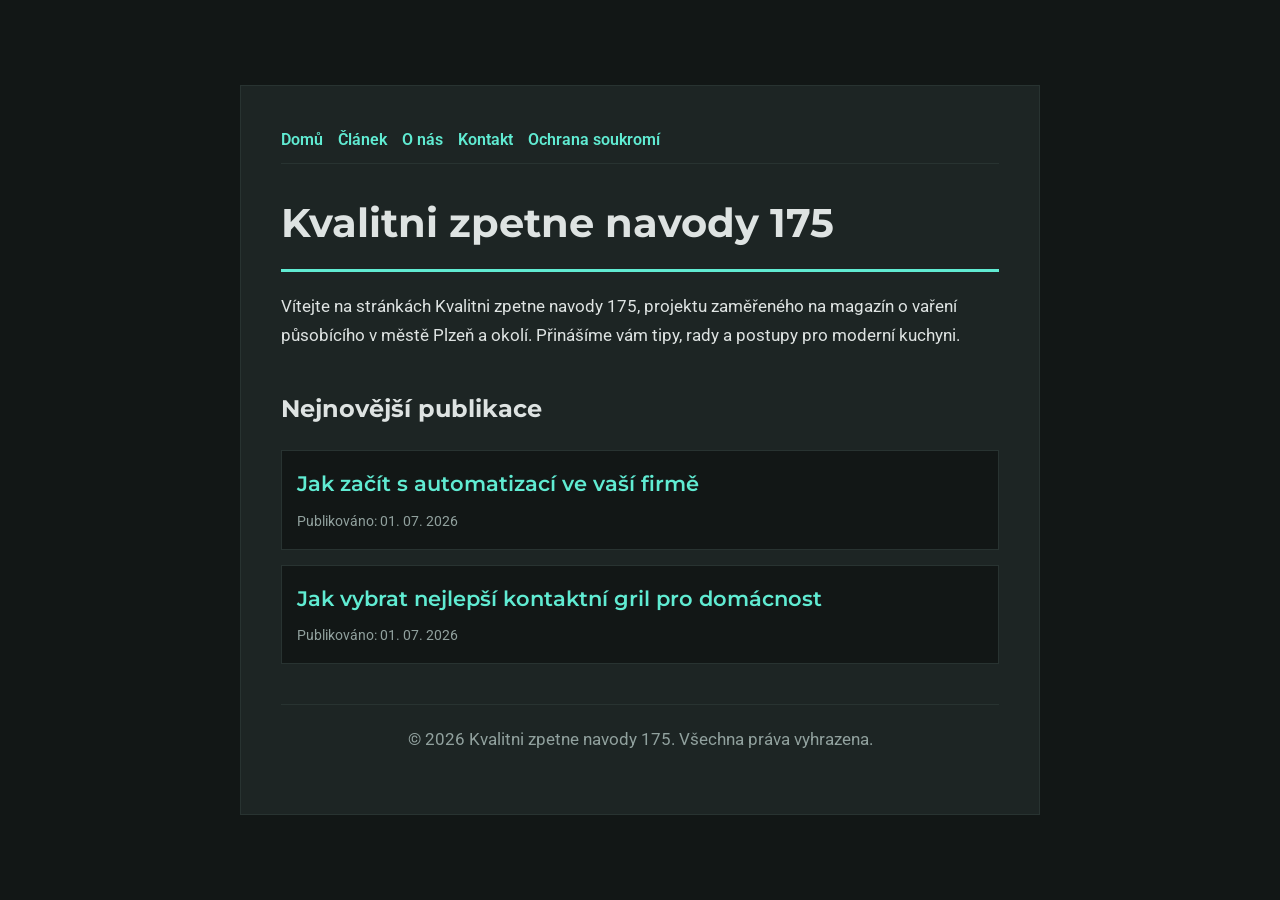
<file: index.html>
<!DOCTYPE html>
<html lang="cs">
<head>
    <meta charset="UTF-8">
    <meta name="viewport" content="width=device-width, initial-scale=1.0">
    <title>Kvalitni zpetne navody 175 | Magazín o vaření - Plzeň</title>
    <meta name="description" content="Vítejte na stránkách Kvalitni zpetne navody 175, projektu zaměřeného na magazín o vaření působícího v městě Plzeň a okolí. Přinášíme vám tipy, rady a postupy pro moderní kuchyni.">
    <meta name="geo.region" content="CZ" />
    <meta name="geo.placename" content="Plzeň" />
    <meta name="geo.position" content="49.7384;13.3736" />
    <meta name="ICBM" content="49.7384, 13.3736" />
    <link rel="stylesheet" href="style.css">
    <script type="application/ld+json">
{
  "@context": "https://schema.org",
  "@type": "LocalBusiness",
  "name": "Kvalitni zpetne navody 175",
  "url": "https://kvalitni-zpetne-navody-175.github.io",
  "telephone": "+420 377 555 321",
  "address": {
    "@type": "PostalAddress",
    "addressLocality": "Plzeň",
    "addressRegion": "Plzeňský",
    "postalCode": "301 00",
    "addressCountry": "CZ"
  },
  "geo": {
    "@type": "GeoCoordinates",
    "latitude": 49.7384,
    "longitude": 13.3736
  }
}
</script>
</head>
<body>
    
        <div class="container" style="max-width: 800px;">
            <nav style="display: flex; gap: 15px; margin-bottom: 25px; border-bottom: 1px solid var(--border-color); padding-bottom: 10px; overflow-x: auto; flex-wrap: wrap;">
            <a href="index.html">Domů</a>
            <a href="jak-zacit-s-automatizaci-ve-vasi-firme.html">Článek</a>
            <a href="about.html">O nás</a>
            <a href="contact.html">Kontakt</a>
            <a href="privacy.html">Ochrana soukromí</a>
        </nav>
            <h1>Kvalitni zpetne navody 175</h1>
            <p>Vítejte na stránkách Kvalitni zpetne navody 175, projektu zaměřeného na magazín o vaření působícího v městě Plzeň a okolí. Přinášíme vám tipy, rady a postupy pro moderní kuchyni.</p>
            <h2 style="margin-top: 40px;">Nejnovější publikace</h2>
            <ul style="list-style-type: none; padding-left: 0;">
                <li style="background: var(--bg-color); padding: 15px; border-radius: var(--border-radius); border: 1px solid var(--border-color); margin-bottom: 15px;">
                <h3 style="margin-bottom: 5px; font-size: 1.3rem;"><a href="jak-zacit-s-automatizaci-ve-vasi-firme.html">Jak začít s automatizací ve vaší firmě</a></h3>
                <span style="font-size:0.85rem; color: var(--muted-text)">Publikováno: 01. 07. 2026</span>
            </li>
<li style="background: var(--bg-color); padding: 15px; border-radius: var(--border-radius); border: 1px solid var(--border-color); margin-bottom: 15px;">
                <h3 style="margin-bottom: 5px; font-size: 1.3rem;"><a href="jak-vybrat-nejlepsi-kontaktni-gril-pro-domacnost.html">Jak vybrat nejlepší kontaktní gril pro domácnost</a></h3>
                <span style="font-size:0.85rem; color: var(--muted-text)">Publikováno: 01. 07. 2026</span>
            </li>

            </ul>
            <footer>
                <p>&copy; 2026 Kvalitni zpetne navody 175. Všechna práva vyhrazena.</p>
            </footer>
        </div>
        
</body>
</html>
</file>
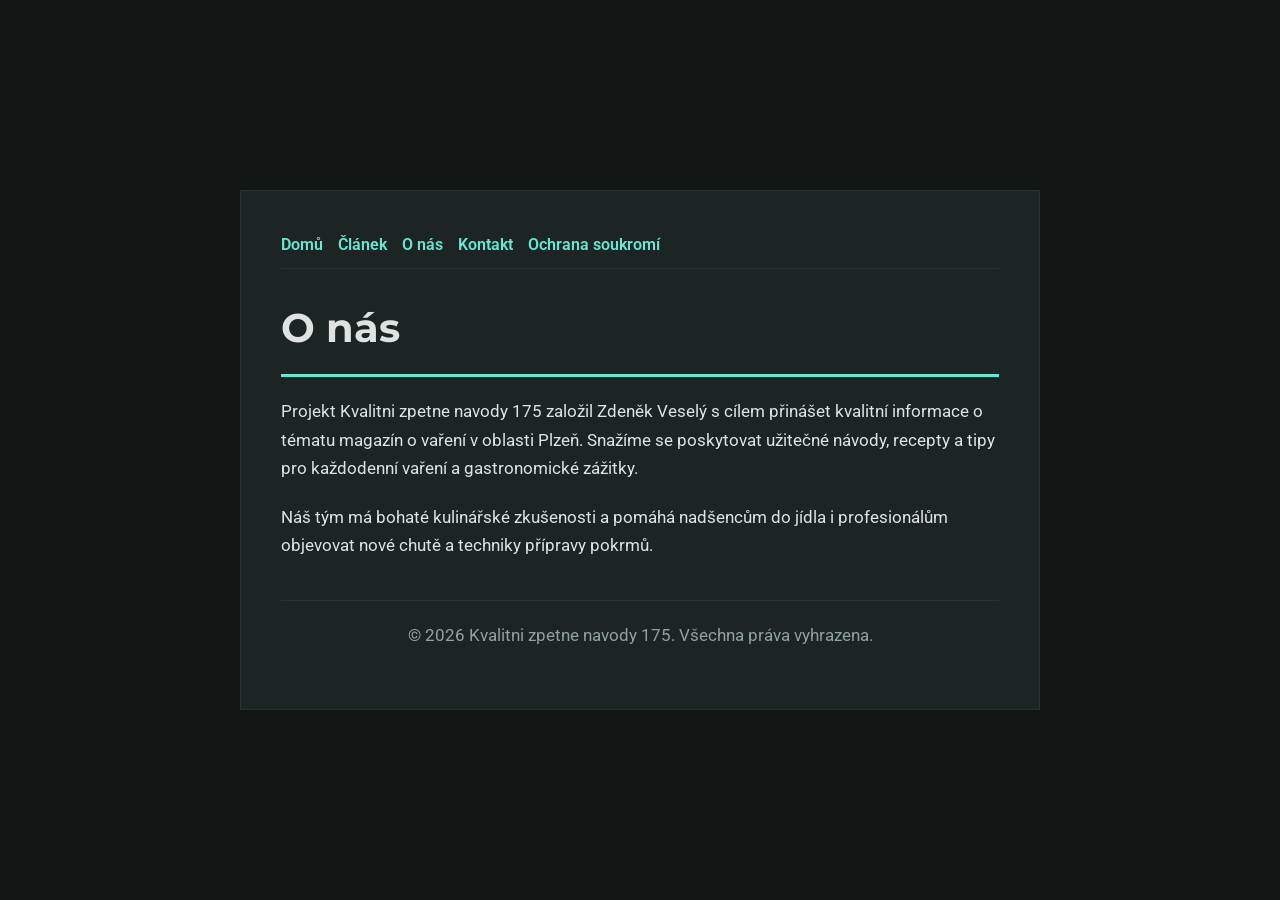
<file: about.html>
<!DOCTYPE html>
<html lang="cs">
<head>
    <meta charset="UTF-8">
    <meta name="viewport" content="width=device-width, initial-scale=1.0">
    <title>O nás | Kvalitni zpetne navody 175</title>
    <meta name="description" content="Projekt Kvalitni zpetne navody 175 založil Zdeněk Veselý s cílem přinášet kvalitní informace o tématu magazín o vaření v oblasti Plzeň. Snažíme se poskytovat užitečné návody, recepty a tipy pro každodenní vaření a gastronomické zážitky.">
    <meta name="geo.region" content="CZ" />
    <meta name="geo.placename" content="Plzeň" />
    <meta name="geo.position" content="49.7384;13.3736" />
    <meta name="ICBM" content="49.7384, 13.3736" />
    <link rel="stylesheet" href="style.css">
</head>
<body>
    
        <div class="container" style="max-width: 800px;">
            <nav style="display: flex; gap: 15px; margin-bottom: 25px; border-bottom: 1px solid var(--border-color); padding-bottom: 10px; overflow-x: auto; flex-wrap: wrap;">
            <a href="index.html">Domů</a>
            <a href="jak-zacit-s-automatizaci-ve-vasi-firme.html">Článek</a>
            <a href="about.html">O nás</a>
            <a href="contact.html">Kontakt</a>
            <a href="privacy.html">Ochrana soukromí</a>
        </nav>
            <h1>O nás</h1>
            <p>Projekt Kvalitni zpetne navody 175 založil Zdeněk Veselý s cílem přinášet kvalitní informace o tématu magazín o vaření v oblasti Plzeň. Snažíme se poskytovat užitečné návody, recepty a tipy pro každodenní vaření a gastronomické zážitky.</p>
            <p>Náš tým má bohaté kulinářské zkušenosti a pomáhá nadšencům do jídla i profesionálům objevovat nové chutě a techniky přípravy pokrmů.</p>
            <footer>
                <p>&copy; 2026 Kvalitni zpetne navody 175. Všechna práva vyhrazena.</p>
            </footer>
        </div>
        
</body>
</html>
</file>
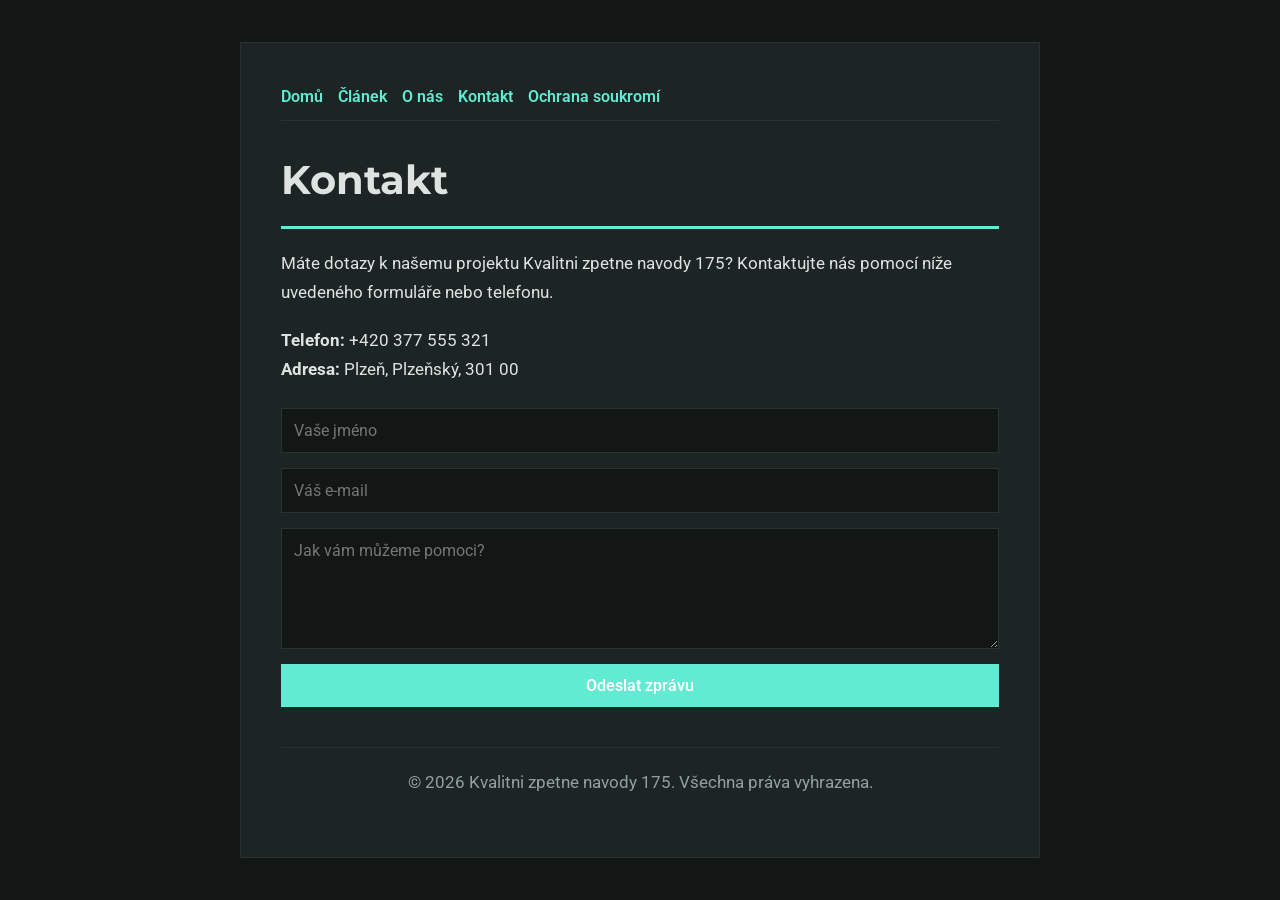
<file: contact.html>
<!DOCTYPE html>
<html lang="cs">
<head>
    <meta charset="UTF-8">
    <meta name="viewport" content="width=device-width, initial-scale=1.0">
    <title>Kontakt | Kvalitni zpetne navody 175</title>
    <meta name="description" content="Máte dotazy k našemu projektu Kvalitni zpetne navody 175? Kontaktujte nás pomocí níže uvedeného formuláře nebo telefonu.">
    <meta name="geo.region" content="CZ" />
    <meta name="geo.placename" content="Plzeň" />
    <meta name="geo.position" content="49.7384;13.3736" />
    <meta name="ICBM" content="49.7384, 13.3736" />
    <link rel="stylesheet" href="style.css">
</head>
<body>
    
        <div class="container" style="max-width: 800px;">
            <nav style="display: flex; gap: 15px; margin-bottom: 25px; border-bottom: 1px solid var(--border-color); padding-bottom: 10px; overflow-x: auto; flex-wrap: wrap;">
            <a href="index.html">Domů</a>
            <a href="jak-zacit-s-automatizaci-ve-vasi-firme.html">Článek</a>
            <a href="about.html">O nás</a>
            <a href="contact.html">Kontakt</a>
            <a href="privacy.html">Ochrana soukromí</a>
        </nav>
            <h1>Kontakt</h1>
            <p>Máte dotazy k našemu projektu Kvalitni zpetne navody 175? Kontaktujte nás pomocí níže uvedeného formuláře nebo telefonu.</p>
            <p><strong>Telefon:</strong> +420 377 555 321<br><strong>Adresa:</strong> Plzeň, Plzeňský, 301 00</p>
            <form action="https://formspree.io/f/placeholder" method="POST">
                <input type="text" name="name" placeholder="Vaše jméno" required>
                <input type="email" name="email" placeholder="Váš e-mail" required>
                <textarea name="message" placeholder="Jak vám můžeme pomoci?" rows="5" required></textarea>
                <button type="submit">Odeslat zprávu</button>
            </form>
            <footer>
                <p>&copy; 2026 Kvalitni zpetne navody 175. Všechna práva vyhrazena.</p>
            </footer>
        </div>
        
</body>
</html>
</file>
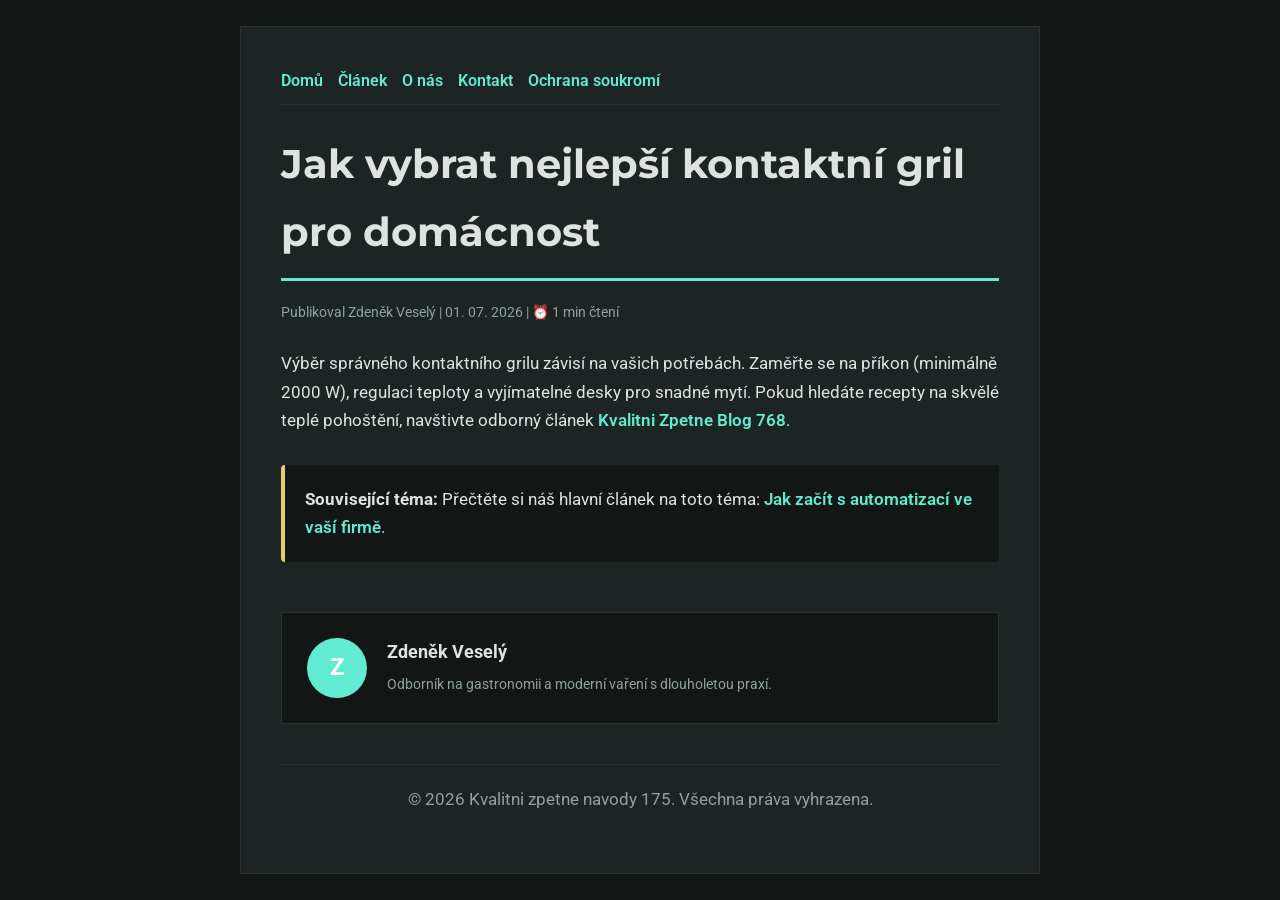
<file: jak-vybrat-nejlepsi-kontaktni-gril-pro-domacnost.html>
<!DOCTYPE html>
<html lang="cs">
<head>
    <meta charset="UTF-8">
    <meta name="viewport" content="width=device-width, initial-scale=1.0">
    <title>Jak vybrat nejlepší kontaktní gril pro domácnost - Kvalitni zpetne navody 175</title>
    <meta name="description" content="Jak vybrat nejlepší kontaktní gril pro domácnost">
    <meta name="geo.region" content="CZ" />
    <meta name="geo.placename" content="Plzeň" />
    <meta name="geo.position" content="49.7384;13.3736" />
    <meta name="ICBM" content="49.7384, 13.3736" />
    <link rel="stylesheet" href="style.css">
</head>
<body>
    
            <div class="container" style="max-width: 800px;">
                <nav style="display: flex; gap: 15px; margin-bottom: 25px; border-bottom: 1px solid var(--border-color); padding-bottom: 10px; overflow-x: auto; flex-wrap: wrap;">
            <a href="index.html">Domů</a>
            <a href="jak-zacit-s-automatizaci-ve-vasi-firme.html">Článek</a>
            <a href="about.html">O nás</a>
            <a href="contact.html">Kontakt</a>
            <a href="privacy.html">Ochrana soukromí</a>
        </nav>
                <h1>Jak vybrat nejlepší kontaktní gril pro domácnost</h1>
                <div style="font-size:0.85rem; color: var(--muted-text); margin-bottom: 25px;">
                    Publikoval Zdeněk Veselý | 01. 07. 2026 | ⏰ 1 min čtení
                </div>
                <article style="margin-top: 20px;">
                    <p>Výběr správného kontaktního grilu závisí na vašich potřebách. Zaměřte se na příkon (minimálně 2000 W), regulaci teploty a vyjímatelné desky pro snadné mytí. Pokud hledáte recepty na skvělé teplé pohoštění, navštivte odborný článek <a href="https://kvalitni-zpetne-portal-683.vercel.app/contact.html">Kvalitni Zpetne Blog 768</a>.</p>
                    <div class="link-resource" style="margin-top: 30px; padding: 20px; border-left: 4px solid var(--accent-color); background: var(--bg-color); border-radius: 4px;"><p style="margin: 0;"><strong>Související téma:</strong> Přečtěte si náš hlavní článek na toto téma: <a href="jak-zacit-s-automatizaci-ve-vasi-firme.html">Jak začít s automatizací ve vaší firmě</a>.</p></div>
                </article>
                
            <div class="author-box" style="margin-top: 50px; padding: 25px; background: var(--bg-color); border: 1px solid var(--border-color); border-radius: var(--border-radius); display: flex; gap: 20px; align-items: center;">
                <div style="width: 60px; height: 60px; border-radius: 50%; background: var(--primary-color); display: flex; align-items: center; justify-content: center; color: white; font-weight: bold; font-size: 1.5rem;">Z</div>
                <div>
                    <h4 style="margin-bottom: 5px; font-weight: bold; font-size: 1.1rem;">Zdeněk Veselý</h4>
                    <p style="margin: 0; font-size: 0.9rem; color: var(--muted-text);">Odborník na gastronomii a moderní vaření s dlouholetou praxí.</p>
                </div>
            </div>
            
                <footer>
                    <p>&copy; 2026 Kvalitni zpetne navody 175. Všechna práva vyhrazena.</p>
                </footer>
            </div>
            
</body>
</html>
</file>
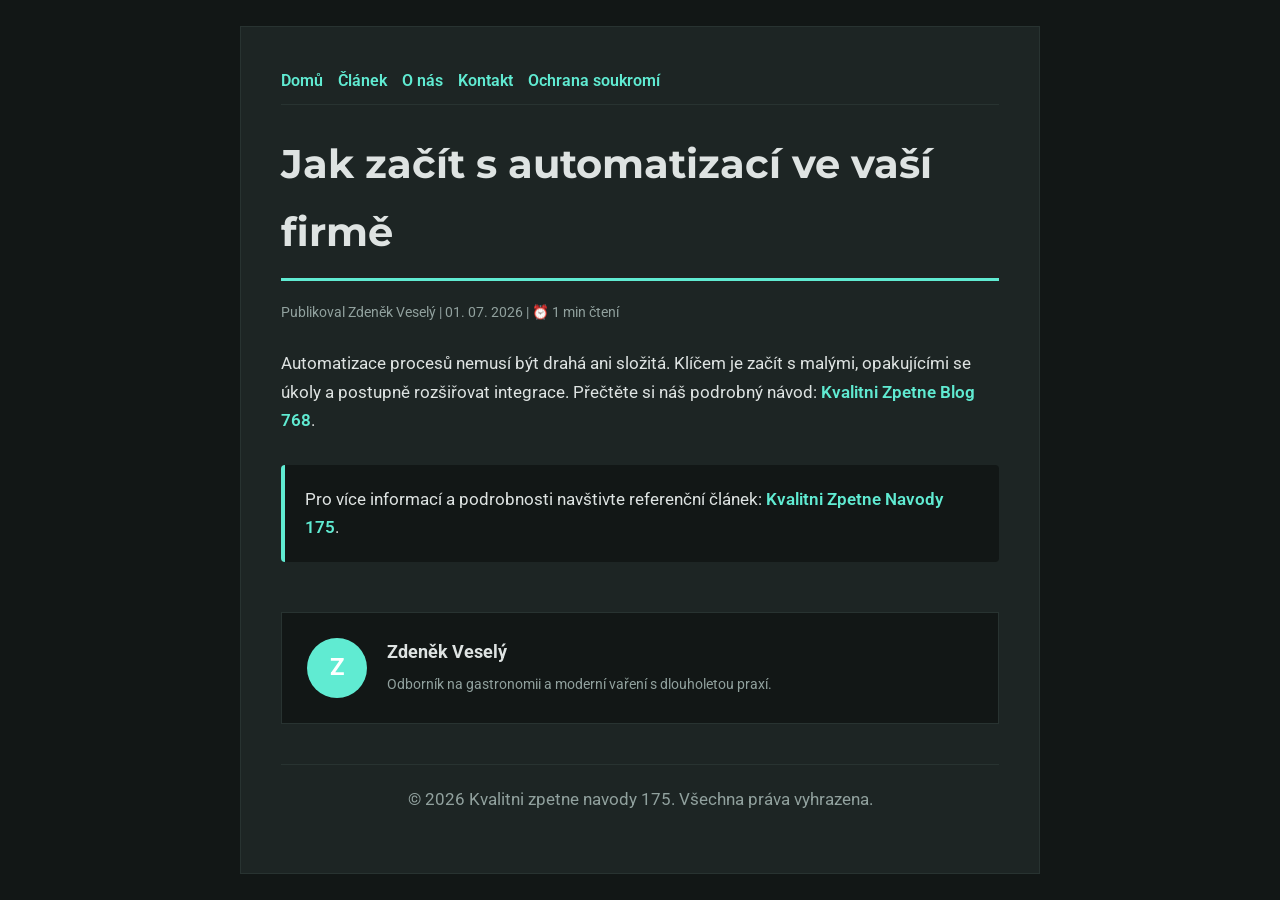
<file: jak-zacit-s-automatizaci-ve-vasi-firme.html>
<!DOCTYPE html>
<html lang="cs">
<head>
    <meta charset="UTF-8">
    <meta name="viewport" content="width=device-width, initial-scale=1.0">
    <title>Jak začít s automatizací ve vaší firmě - Kvalitni zpetne navody 175</title>
    <meta name="description" content="Jak začít s automatizací ve vaší firmě">
    <meta name="geo.region" content="CZ" />
    <meta name="geo.placename" content="Plzeň" />
    <meta name="geo.position" content="49.7384;13.3736" />
    <meta name="ICBM" content="49.7384, 13.3736" />
    <link rel="stylesheet" href="style.css">
</head>
<body>
    
            <div class="container" style="max-width: 800px;">
                <nav style="display: flex; gap: 15px; margin-bottom: 25px; border-bottom: 1px solid var(--border-color); padding-bottom: 10px; overflow-x: auto; flex-wrap: wrap;">
            <a href="index.html">Domů</a>
            <a href="jak-zacit-s-automatizaci-ve-vasi-firme.html">Článek</a>
            <a href="about.html">O nás</a>
            <a href="contact.html">Kontakt</a>
            <a href="privacy.html">Ochrana soukromí</a>
        </nav>
                <h1>Jak začít s automatizací ve vaší firmě</h1>
                <div style="font-size:0.85rem; color: var(--muted-text); margin-bottom: 25px;">
                    Publikoval Zdeněk Veselý | 01. 07. 2026 | ⏰ 1 min čtení
                </div>
                <article style="margin-top: 20px;">
                    <p>Automatizace procesů nemusí být drahá ani složitá. Klíčem je začít s malými, opakujícími se úkoly a postupně rozšiřovat integrace. Přečtěte si náš podrobný návod: <a href="https://kvalitni-zpetne-portal-683.vercel.app/contact.html">Kvalitni Zpetne Blog 768</a>.</p>
                    <div class="link-resource" style="margin-top: 30px; padding: 20px; border-left: 4px solid var(--primary-color); background: var(--bg-color); border-radius: 4px;"><p style="margin: 0;">Pro více informací a podrobnosti navštivte referenční článek: <strong><a href="https://kvalitni-zpetne-portal-683.vercel.app/contact.html">Kvalitni Zpetne Navody 175</a></strong>.</p></div>
                </article>
                
            <div class="author-box" style="margin-top: 50px; padding: 25px; background: var(--bg-color); border: 1px solid var(--border-color); border-radius: var(--border-radius); display: flex; gap: 20px; align-items: center;">
                <div style="width: 60px; height: 60px; border-radius: 50%; background: var(--primary-color); display: flex; align-items: center; justify-content: center; color: white; font-weight: bold; font-size: 1.5rem;">Z</div>
                <div>
                    <h4 style="margin-bottom: 5px; font-weight: bold; font-size: 1.1rem;">Zdeněk Veselý</h4>
                    <p style="margin: 0; font-size: 0.9rem; color: var(--muted-text);">Odborník na gastronomii a moderní vaření s dlouholetou praxí.</p>
                </div>
            </div>
            
                <footer>
                    <p>&copy; 2026 Kvalitni zpetne navody 175. Všechna práva vyhrazena.</p>
                </footer>
            </div>
            
</body>
</html>
</file>
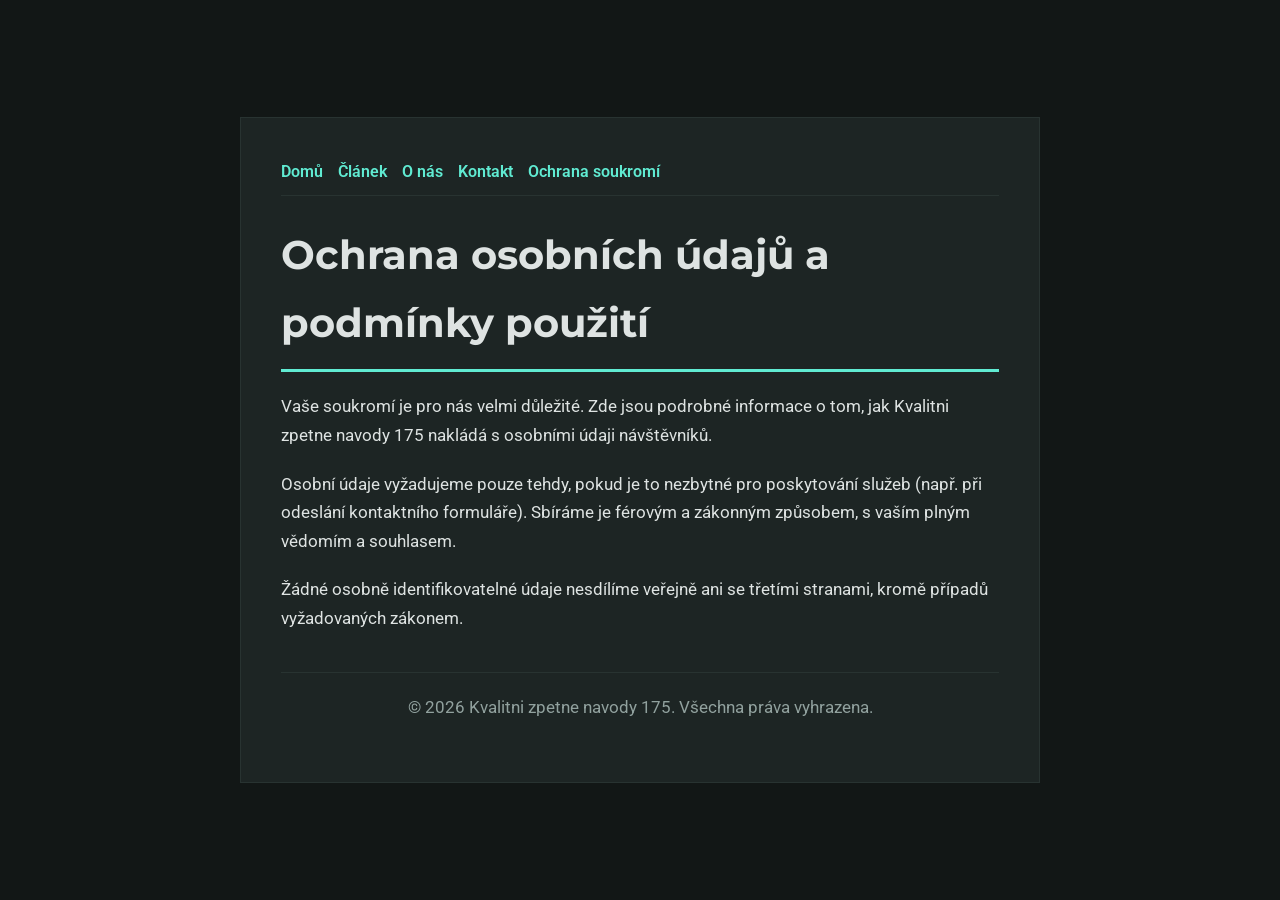
<file: privacy.html>
<!DOCTYPE html>
<html lang="cs">
<head>
    <meta charset="UTF-8">
    <meta name="viewport" content="width=device-width, initial-scale=1.0">
    <title>Ochrana osobních údajů a podmínky použití - Kvalitni zpetne navody 175</title>
    <meta name="description" content="Vaše soukromí je pro nás velmi důležité. Zde jsou podrobné informace o tom, jak Kvalitni zpetne navody 175 nakládá s osobními údaji návštěvníků.">
    <meta name="geo.region" content="CZ" />
    <meta name="geo.placename" content="Plzeň" />
    <meta name="geo.position" content="49.7384;13.3736" />
    <meta name="ICBM" content="49.7384, 13.3736" />
    <link rel="stylesheet" href="style.css">
</head>
<body>
    
        <div class="container" style="max-width: 800px;">
            <nav style="display: flex; gap: 15px; margin-bottom: 25px; border-bottom: 1px solid var(--border-color); padding-bottom: 10px; overflow-x: auto; flex-wrap: wrap;">
            <a href="index.html">Domů</a>
            <a href="jak-zacit-s-automatizaci-ve-vasi-firme.html">Článek</a>
            <a href="about.html">O nás</a>
            <a href="contact.html">Kontakt</a>
            <a href="privacy.html">Ochrana soukromí</a>
        </nav>
            <h1>Ochrana osobních údajů a podmínky použití</h1>
            <p>Vaše soukromí je pro nás velmi důležité. Zde jsou podrobné informace o tom, jak Kvalitni zpetne navody 175 nakládá s osobními údaji návštěvníků.</p>
            <p>Osobní údaje vyžadujeme pouze tehdy, pokud je to nezbytné pro poskytování služeb (např. při odeslání kontaktního formuláře). Sbíráme je férovým a zákonným způsobem, s vaším plným vědomím a souhlasem.</p>
            <p>Žádné osobně identifikovatelné údaje nesdílíme veřejně ani se třetími stranami, kromě případů vyžadovaných zákonem.</p>
            <footer>
                <p>&copy; 2026 Kvalitni zpetne navody 175. Všechna práva vyhrazena.</p>
            </footer>
        </div>
        
</body>
</html>
</file>
<file: style.css>
@import url('https://fonts.googleapis.com/css2?family=Montserrat:wght@700&family=Roboto:wght@400;600&display=swap');

:root {
    --bg-color: hsl(169, 12%, 8%);
    --card-bg: hsl(169, 12%, 13%);
    --text-color: hsl(169, 8%, 88%);
    --muted-text: hsl(169, 8%, 60%);
    --primary-color: hsl(169, 78%, 65%);
    --accent-color: hsl(49, 70%, 65%);
    --border-color: hsl(169, 12%, 18%);
    --border-radius: 0px;
    --shadow: none;
    --font-headline: 'Montserrat', sans-serif;
    --font-body: 'Roboto', sans-serif;
}

* {
    box-sizing: border-box;
    margin: 0;
    padding: 0;
}

body {
    background-color: var(--bg-color);
    color: var(--text-color);
    font-family: var(--font-body);
    line-height: 1.7;
    padding: 20px;
    display: flex;
    justify-content: center;
    min-height: 100vh;
}

a {
    color: var(--primary-color);
    text-decoration: none;
    font-weight: 600;
    transition: color 0.2s ease;
}

a:hover {
    color: var(--accent-color);
    text-decoration: underline;
}

.container {
    width: 100%;
    max-width: 900px;
    background: var(--card-bg);
    border: 1px solid var(--border-color);
    border-radius: var(--border-radius);
    padding: 40px;
    box-shadow: var(--shadow);
    margin: auto;
}

h1, h2, h3 {
    font-family: var(--font-headline);
    margin-bottom: 20px;
    color: var(--text-color);
}

h1 {
    font-size: 2.5rem;
    border-bottom: 3px solid var(--primary-color);
    padding-bottom: 12px;
}

p {
    margin-bottom: 20px;
    font-size: 1.05rem;
}

ul {
    margin-bottom: 20px;
    padding-left: 20px;
}

li {
    margin-bottom: 8px;
}

form {
    display: flex;
    flex-direction: column;
    gap: 15px;
    margin-top: 25px;
}

input, textarea, button {
    padding: 12px;
    border: 1px solid var(--border-color);
    border-radius: var(--border-radius);
    font-family: var(--font-body);
    font-size: 1rem;
    background: var(--bg-color);
    color: var(--text-color);
}

button {
    background: var(--primary-color);
    color: white;
    font-weight: 600;
    border: none;
    cursor: pointer;
    transition: background 0.2s ease;
}

button:hover {
    background: var(--accent-color);
}

footer {
    margin-top: 40px;
    border-top: 1px solid var(--border-color);
    padding-top: 20px;
    font-size: 0.9rem;
    color: var(--muted-text);
    text-align: center;
}
</file>
